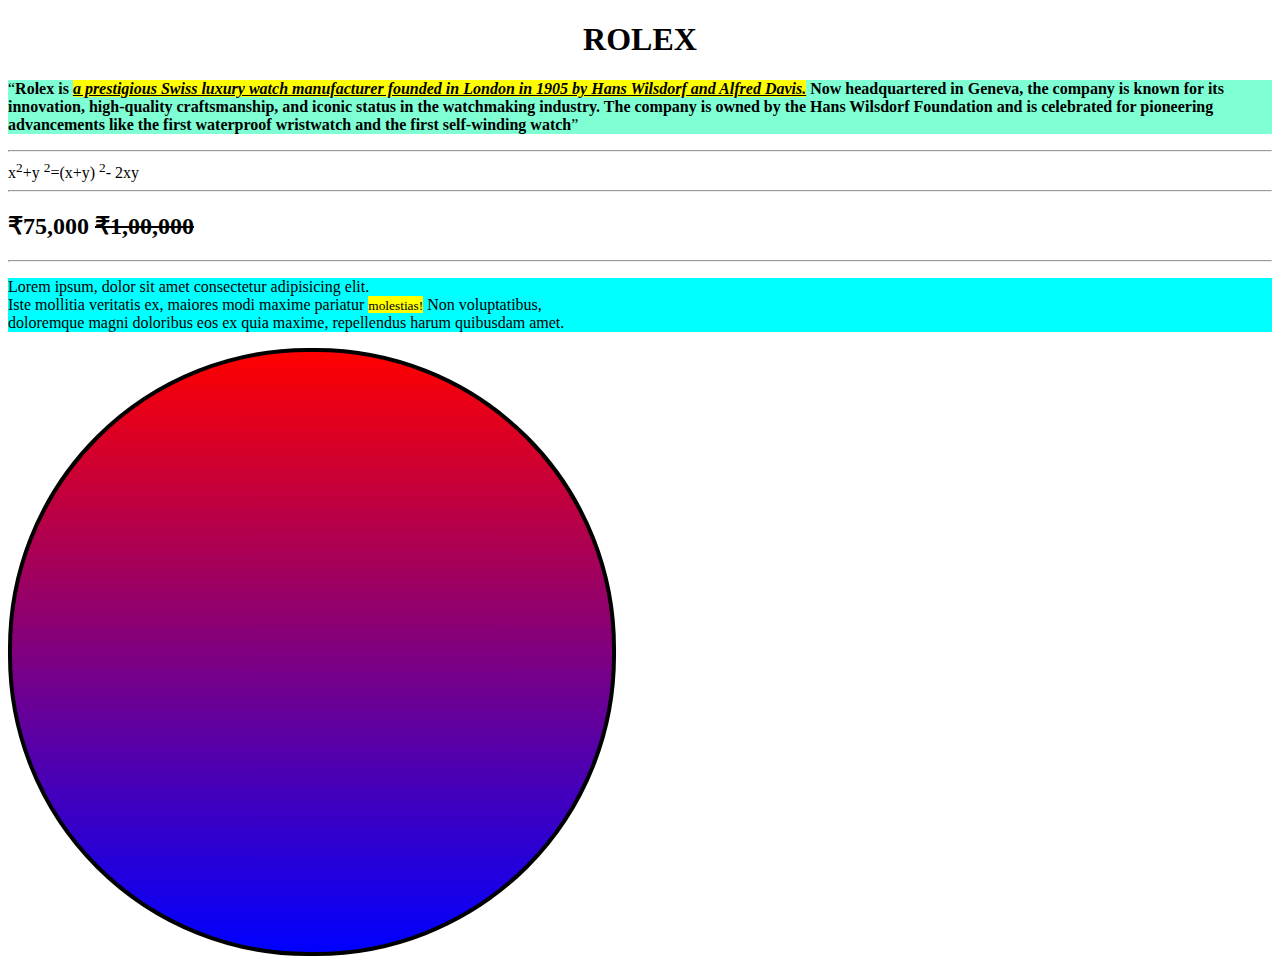
<file: index.html>
<!DOCTYPE html>
<html lang="en">

<head>
    <meta charset="UTF-8">
    <meta name="viewport" content="width=device-width, initial-scale=1.0">
    <title>Document</title>
    <link rel="shortcut icon" href="https://www.pngplay.com/wp-content/uploads/13/Rolex-Logo-Transparent-Image.png"
        type="image/x-icon">
        <link rel="stylesheet" href="css/style.css">
</head>

<body>
    <center>
        <h1 class="bg purple">ROLEX</h1>
    </center>
    <P id="bgcolor1"><q><b>Rolex is <i><u><mark>a prestigious Swiss luxury watch manufacturer founded in London in 1905 by Hans
                            Wilsdorf and Alfred
                            Davis.</mark></u></i> Now headquartered in Geneva, the company is known for its innovation,
                high-quality craftsmanship, and
                iconic status in the watchmaking industry. The company is owned by the Hans Wilsdorf Foundation and is
                celebrated for pioneering advancements like the first waterproof wristwatch and the first self-winding
                watch</b></q></P>
    <hr>
    x<sup>2</sup>+y <sup>2</sup>=(x+y) <sup>2</sup>- 2xy
    <hr>
    <h2>₹75,000 <del>₹1,00,000</del></h2>
    <hr>
    <p class="bgcolor">Lorem ipsum, dolor sit amet consectetur adipisicing elit. <br>Iste mollitia veritatis ex, maiores modi maxime
        pariatur <mark><small>molestias!</small></mark> Non voluptatibus,<br> doloremque magni doloribus eos ex quia
        maxime, repellendus harum quibusdam
        amet.</p>
   <div class="box"></div>
    
</body>

</html>
</file>
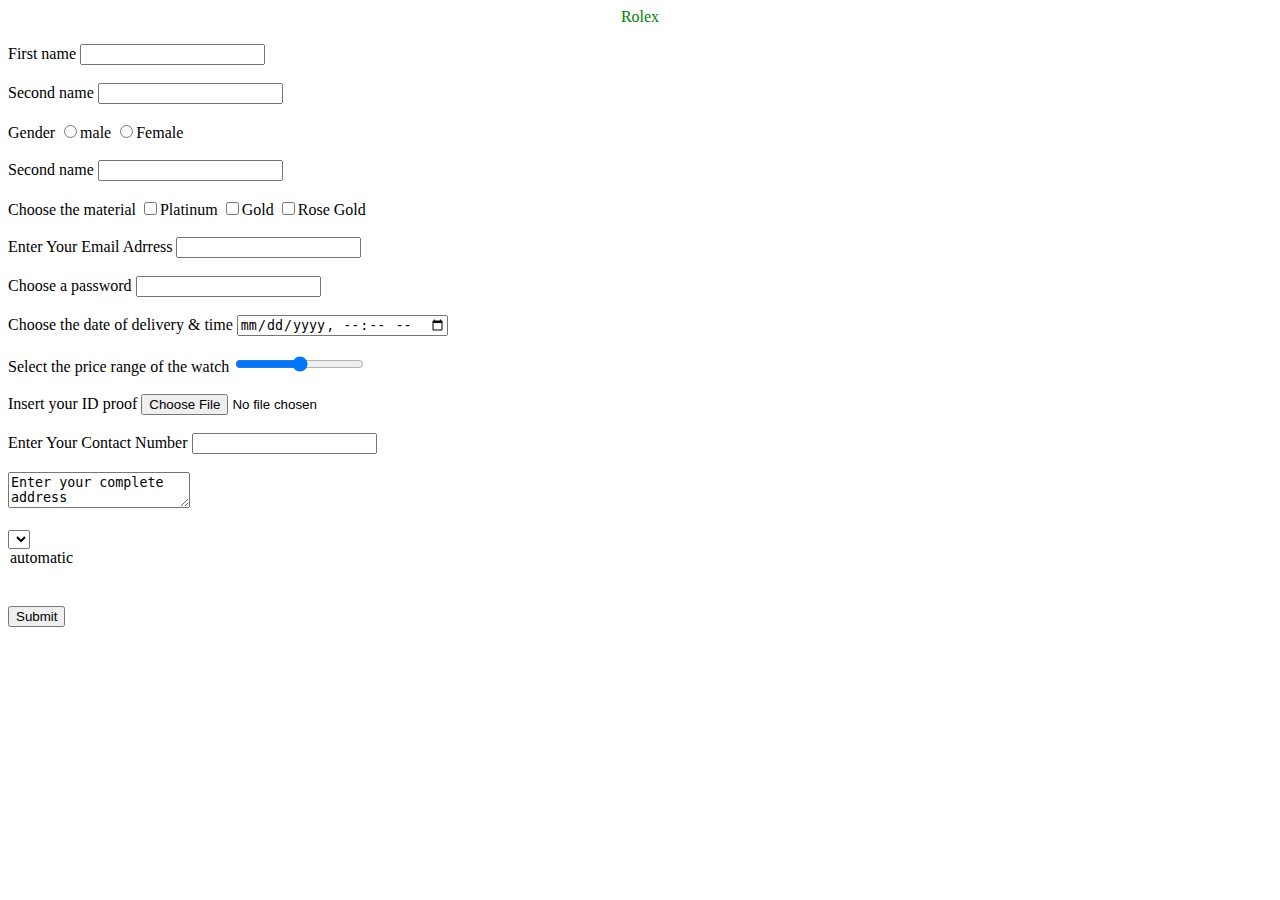
<file: Form Task/index.html>
<!DOCTYPE html>
<html lang="en">
<head>
    <meta charset="UTF-8">
    <meta name="viewport" content="width=device-width, initial-scale=1.0">
    <title>Document</title>
</head>
<body>
    <Center><form action="" style="color: green;">Rolex</form></Center><br>
    <label for="firstname">First name</label>
    <input type="text" id="firstname"><br><br>
    <label for="">Second name</label>
    <input type="text"><br><br>
    <label for="">Gender</label>
    <input type="radio">male
    <input type="radio">Female<br><br>
    <label for="">Second name</label>
    <input type="text"><br><br>
    <label for="">Choose the material</label>
    <input type="checkbox">Platinum
    <input type="checkbox">Gold
    <input type="checkbox">Rose Gold <br>
    <br>
    <label for="">Enter Your Email Adrress</label>
    <input type="email">
    <br><br>
    <label for="">Choose a password</label>
    <input type="password">
    <br><br>
    <label for="">Choose the date of delivery & time</label>
    <input type="datetime-local"><br><br>
    <label for="">Select the price range of the watch</label>
    <input type="range"><br><br>
    <label for="">Insert your ID proof</label>
    <input type="file"><br><br>
    <label for="">Enter Your Contact Number</label>
    <input type="number"><br><br>
    <textarea name="" id="">Enter your complete address</textarea><br><br>
    <select name="" id="">choose the movement</select>
    <option value="">automatic</option><br><br>

    <button>Submit</button>

</body>
</html>
</file>
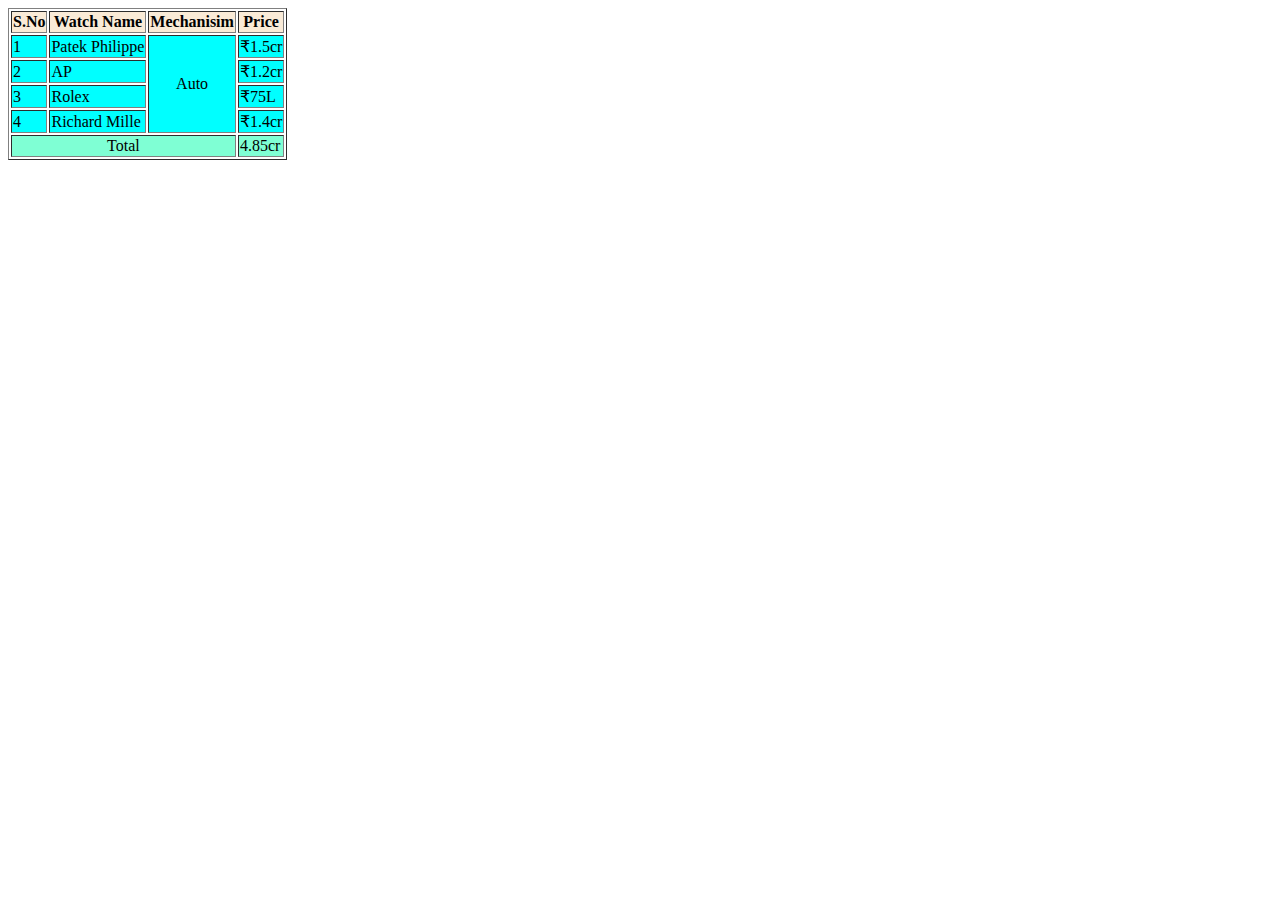
<file: Table Task/Index.html>
<!DOCTYPE html>
<html lang="en">
<head>
    <meta charset="UTF-8">
    <meta name="viewport" content="width=device-width, initial-scale=1.0">
    <title>Document</title>
</head>
<body>
    <table border="1">
        <thead style="background-color: antiquewhite;">
            <tr>
            <th>S.No</th>
            <th>Watch Name</th>
            <th>Mechanisim</th>
            <th>Price</th>
        </tr></thead>
        <tbody style="background-color: aqua;">
            <tr>
            <td>1</td>
            <td>Patek Philippe</td>
            <td rowspan="4" align="center">Auto</td>
            <td>₹1.5cr</td>
        </tr>
        <tr>
            <td>2</td>
            <td>AP</td>
            
            <td>₹1.2cr</td>
        </tr>
        <tr>
            <td>3</td>
            <td>Rolex</td>
         
            <td>₹75L</td>
        </tr>
        <tr>
            <td>4</td>
            <td>Richard Mille</td>
           
            <td>₹1.4cr</td>
        </tr></tbody>

        <tfoot style="background-color: aquamarine;">
            <td colspan="3" align="center" >Total</td>
            <td>4.85cr</td>
        </tfoot>
    </table>
</body>
</html>
</file>
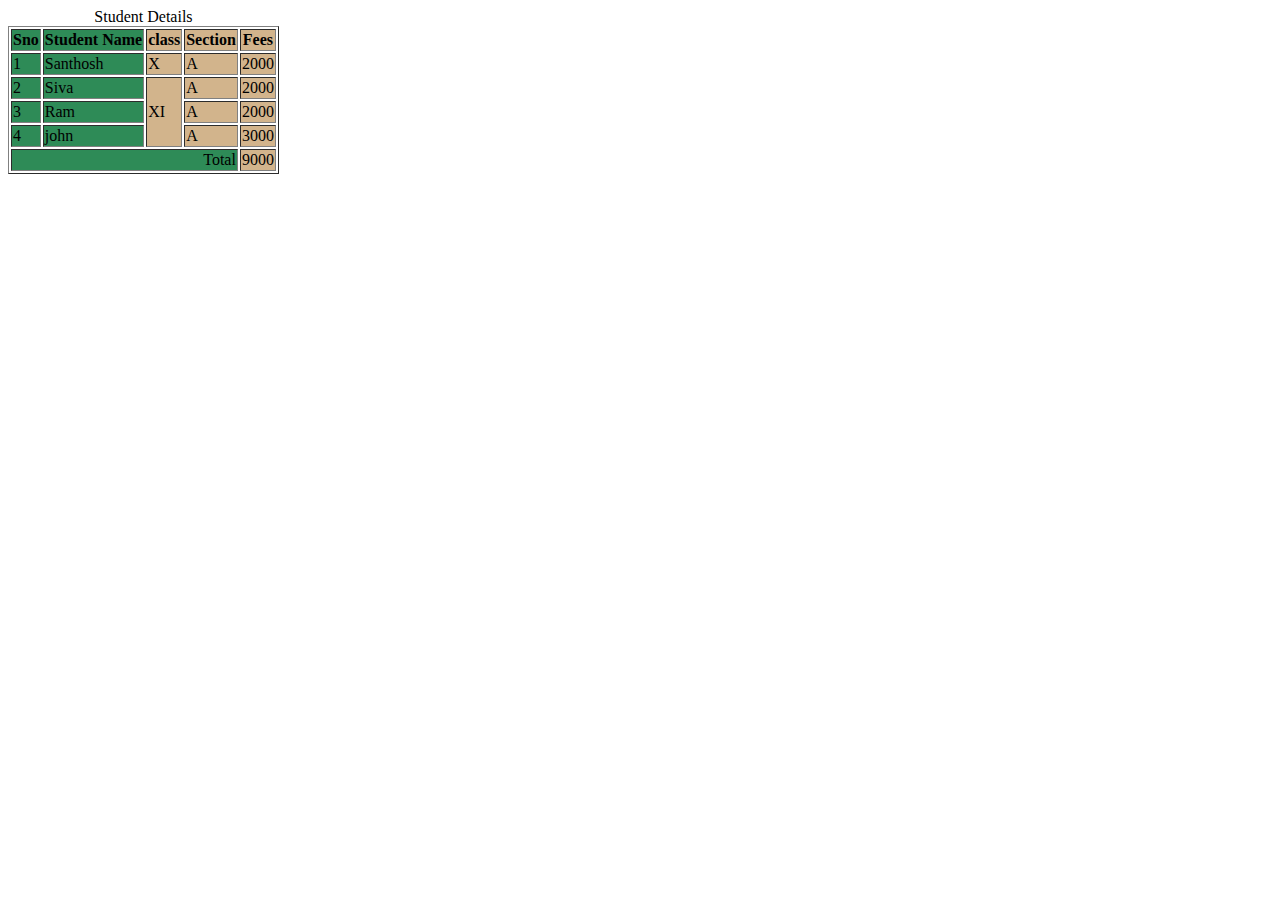
<file: tables/index.html>
<!DOCTYPE html>
<html lang="en">

<head>
    <meta charset="UTF-8">
    <meta name="viewport" content="width=device-width, initial-scale=1.0">
    <title>Document</title>
</head>

<body>
    <!-- 
    table
    tr => table row
    th => table head
    td => table data

    

    -->
    <table border="1">
        <caption>Student Details</caption>
        <colgroup>
        <col style="background-color: seagreen;" span="2">
        <col style="background-color: tan;" span="3">
        </colgroup>
        <thead  >
            <tr>
                <th>Sno</th>
                <th>Student Name</th>
                <th>class</th>
                <th>Section</th>
                <th>Fees</th>
            </tr>
        </thead>
        <tbody  >
            <tr>
                <td>1</td>
                <td>Santhosh</td>
                <td>X</td>
                <td>A</td>
                <td>2000</td>
            </tr>
            <tr>
                <td>2</td>
                <td>Siva</td>
                <td rowspan="3">XI</td>
                <td>A</td>
                <td>2000</td>
            </tr>
            <tr>
                <td>3</td>
                <td>Ram</td>
                
                <td>A</td>
                <td>2000</td>
            </tr>
            <tr>
                <td>4</td>
                <td>john</td> 
                <td>A</td>
                <td>3000</td>
            </tr>
        </tbody>
        <tfoot  >
            <tr>
                <td colspan="4" align="right">Total</td> 
                <td>9000</td>
            </tr>
        </tfoot>
    </table>

</body>

</html>
</file>
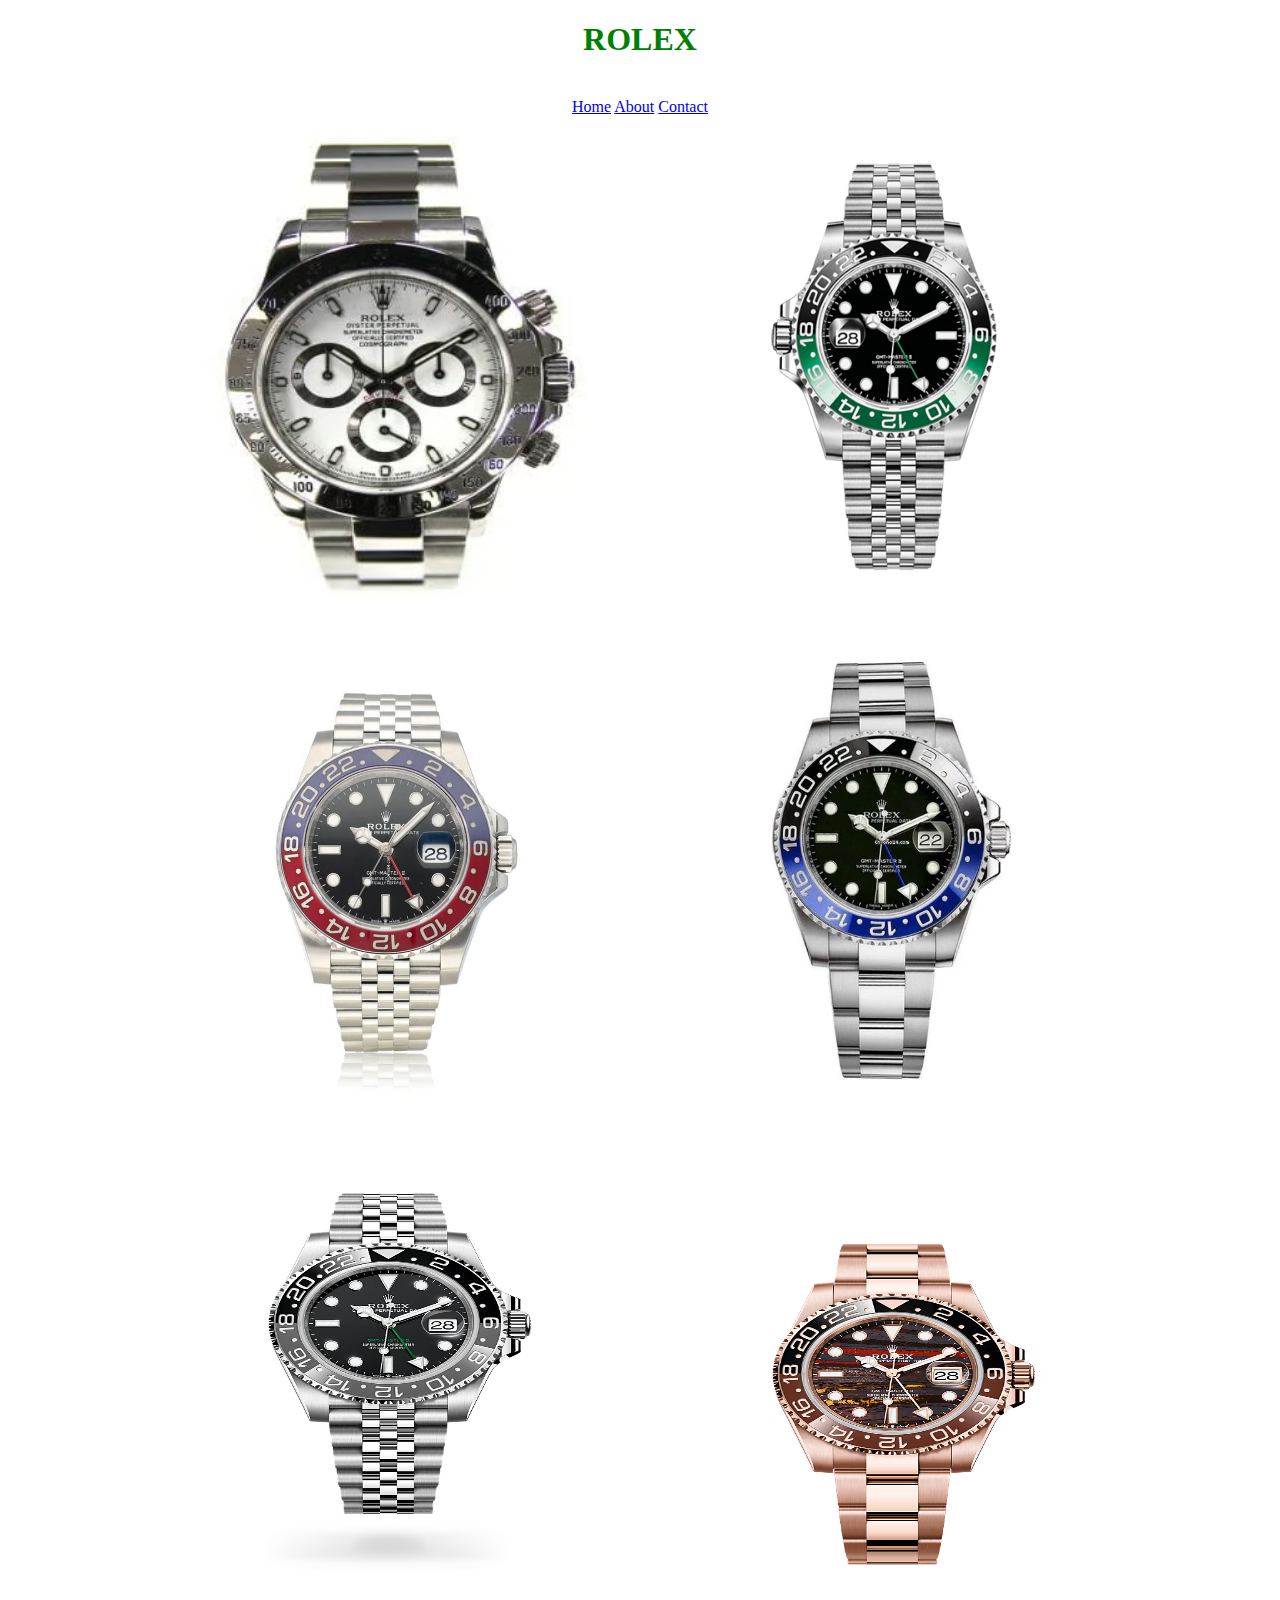
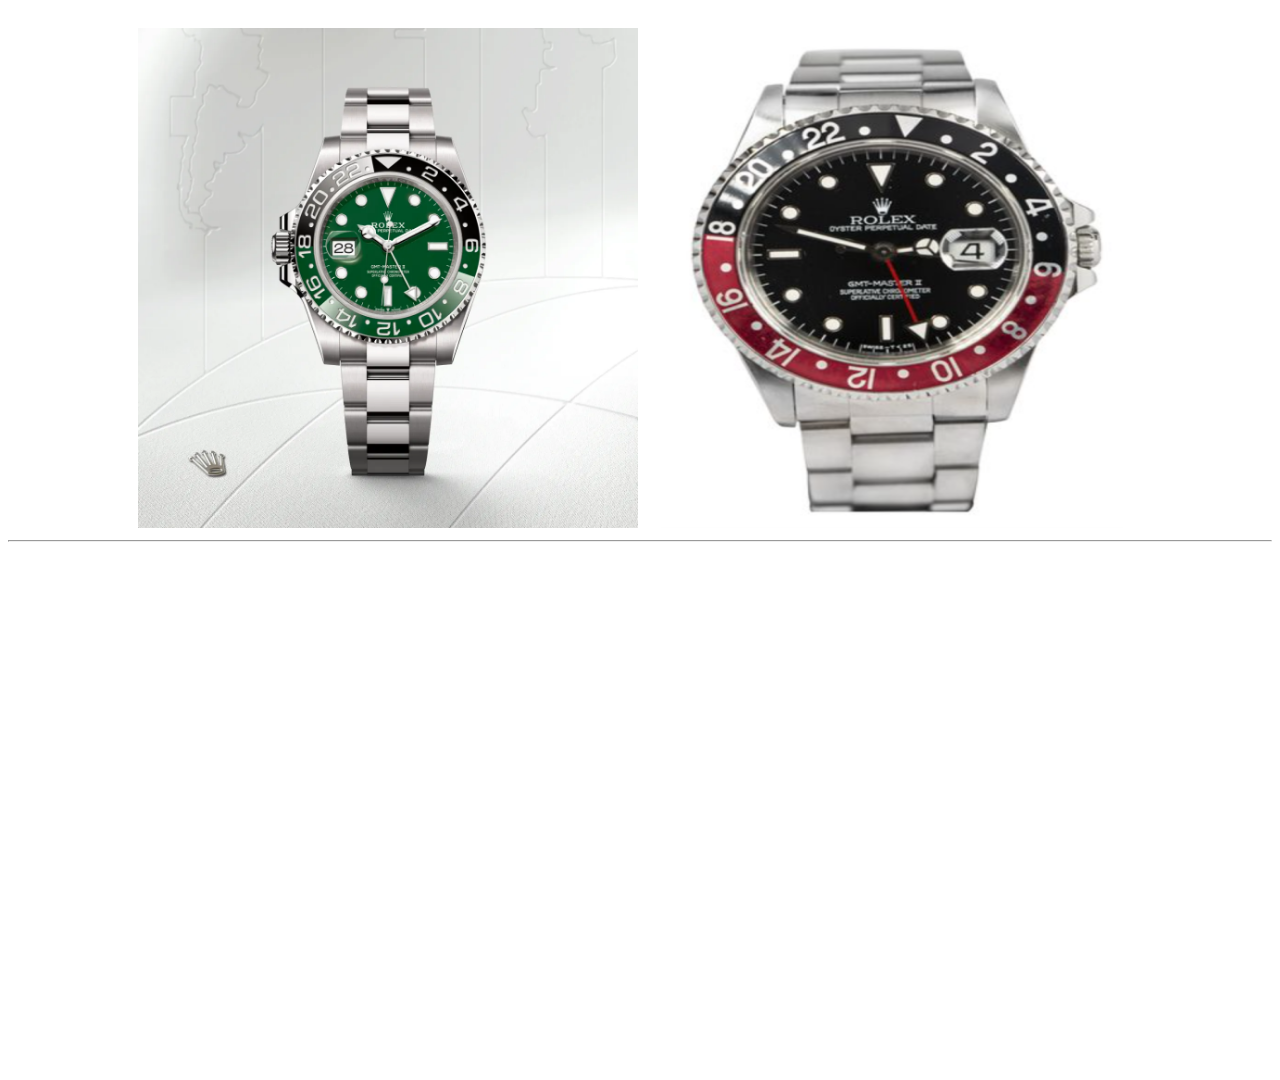
<file: task 3/index.html>
<!DOCTYPE html>
<html lang="en">

<head>
    <meta charset="UTF-8">
    <meta name="viewport" content="width=device-width, initial-scale=1.0">
    <title>Document</title>
</head>

<body>
    <center>
        <h1 style="color: green;">ROLEX</h1>
    </center>
    <br>
    <center><a href="index.html">Home</a>
        <a href="about.html">About</a>
        <a href="contact.html">Contact</a></center>

    <center><img src="images/2de33afc-cf89-4322-a552-d313c1d4a9e5.avif" alt="Rolex panda" height="500" width="500">
        <img src="images/2zjxy4u7dtdebq2wlsi7qhuwqzoc6beu.jpg" alt="Rolex panda" height="500" width="500">
        <img src="images/41747653-eok1v5vmzqh741p5nmc39g06-ExtraLarge.webp" alt="Rolex panda" height="500" width="500">
        <img src="images/43349816-inxgc5hm5c9a9n4g1hmwif8q-ExtraLarge.webp" alt="Rolex panda" height="500" width="500">
        <img src="images/m126710grnr-0003.webp" alt="Rolex panda" height="500" width="500">
        <img src="images/m126715chnr-0002.avif" alt="Rolex panda" height="500" width="500">
        <img src="images/m126729vtnr-0001_slide1.webp" alt="Rolex panda" height="500" width="500">
        <img src="images/screenshot_2024-12-14_at_3.49.07_pm.png" alt="Rolex panda" height="500" width="500"></center>
        <hr>
        <br>
        <iframe width="2500" height="500" src="https://www.youtube.com/embed/gdLZkkDClv4?si=ZZL4XfhlOW1wKbZg"
        title="YouTube video player" frameborder="0"
        allow="accelerometer; autoplay; clipboard-write; encrypted-media; gyroscope; picture-in-picture; web-share"
        referrerpolicy="strict-origin-when-cross-origin" allowfullscreen></iframe>

</body>

</html>
</file>
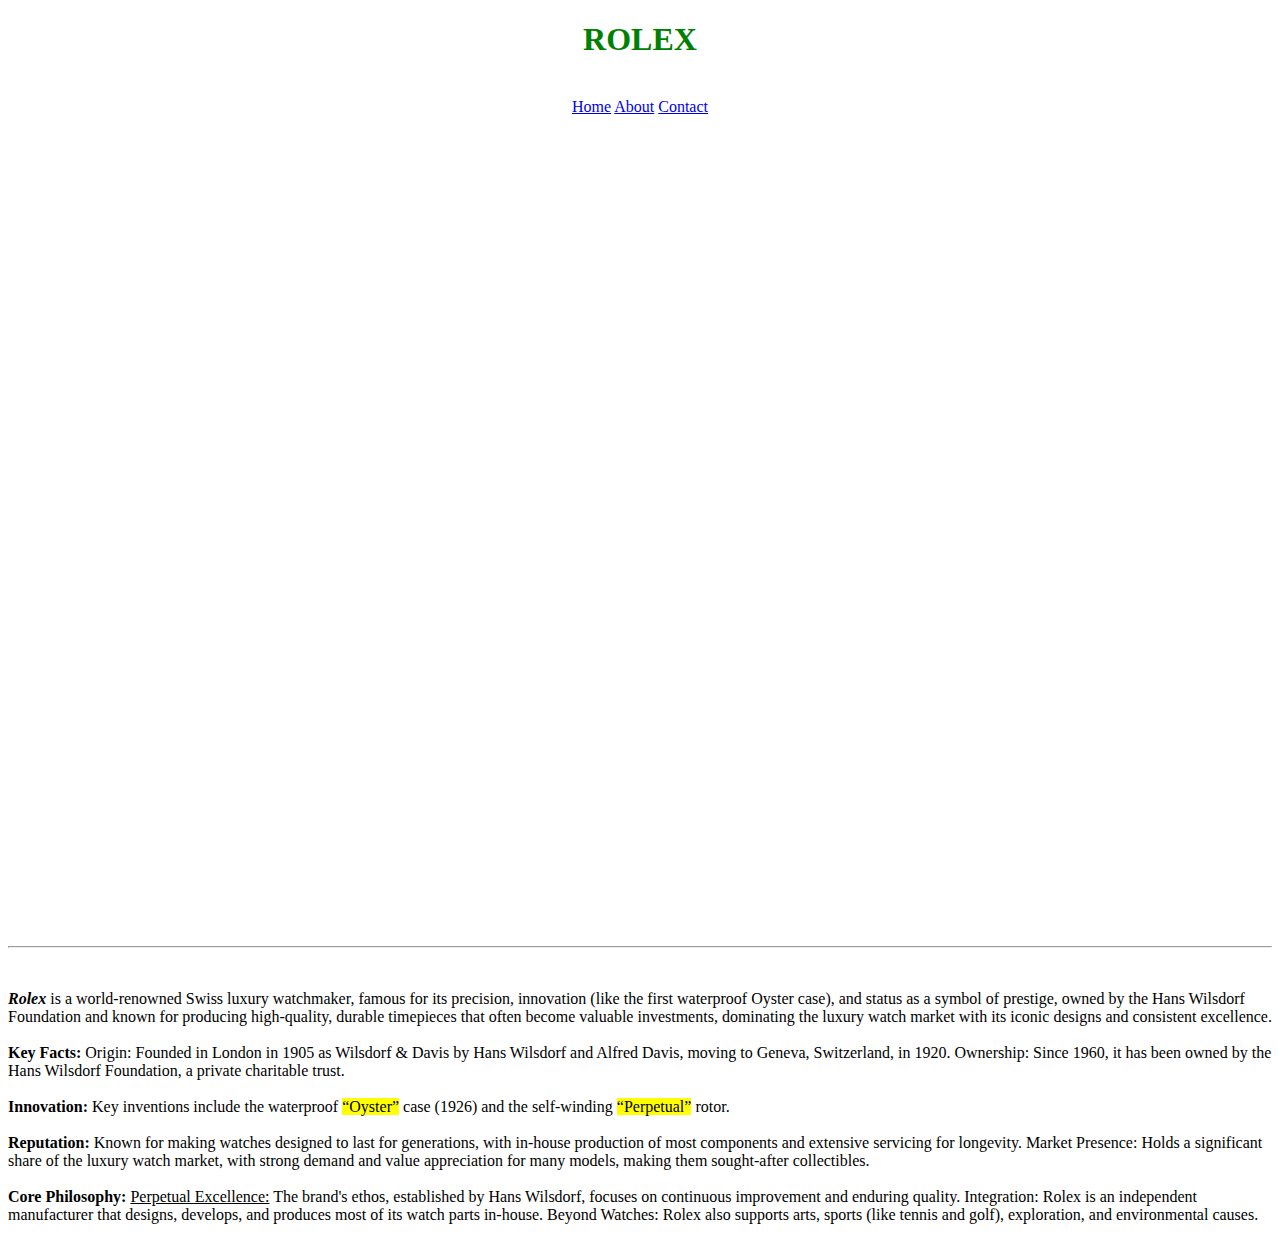
<file: task 3/about.html>
<!DOCTYPE html>
<html lang="en">

<head>
    <meta charset="UTF-8">
    <meta name="viewport" content="width=device-width, initial-scale=1.0">
    <title>Document</title>
</head>

<body>
    <center>
        <h1 style="color: green;">ROLEX</h1>
    </center>
    <br>
    <center><a href="index.html">Home</a>
        <a href="about.html">About</a>
        <a href="contact.html">Contact</a></center>
    <br>
    <center><iframe width="1500" height="800" src="https://www.youtube.com/embed/mg6Gf7v455c?si=L8X6EKQM8oRdm21W"
        title="YouTube video player" frameborder="0"
        allow="accelerometer; autoplay; clipboard-write; encrypted-media; gyroscope; picture-in-picture; web-share"
        referrerpolicy="strict-origin-when-cross-origin" allowfullscreen></iframe></center>
        <hr><br>
    <p><i><b>Rolex</i></b> is a world-renowned Swiss luxury watchmaker, famous for its precision, innovation (like the first waterproof Oyster case), and status as a symbol of prestige, owned by the Hans Wilsdorf Foundation and known for producing high-quality, durable timepieces that often become valuable investments, dominating the luxury watch market with its iconic designs and consistent excellence.  
<br><br><b>Key Facts:</b>
Origin: Founded in London in 1905 as Wilsdorf & Davis by Hans Wilsdorf and Alfred Davis, moving to Geneva, Switzerland, in 1920. 
Ownership: Since 1960, it has been owned by the Hans Wilsdorf Foundation, a private charitable trust. 
<br><br><b>Innovation:</b> Key inventions include the waterproof <mark><q>Oyster</q></mark> case (1926) and the self-winding <mark><q>Perpetual</q></mark> rotor. 
<br><br><b>Reputation:</b> Known for making watches designed to last for generations, with in-house production of most components and extensive servicing for longevity. 
Market Presence: Holds a significant share of the luxury watch market, with strong demand and value appreciation for many models, making them sought-after collectibles. 
<br><br><b>Core Philosophy:</b>
<u>Perpetual Excellence:</u> The brand's ethos, established by Hans Wilsdorf, focuses on continuous improvement and enduring quality. 
Integration: Rolex is an independent manufacturer that designs, develops, and produces most of its watch parts in-house. 
Beyond Watches:
Rolex also supports arts, sports (like tennis and golf), exploration, and environmental causes. </p>



</body>

</html>
</file>
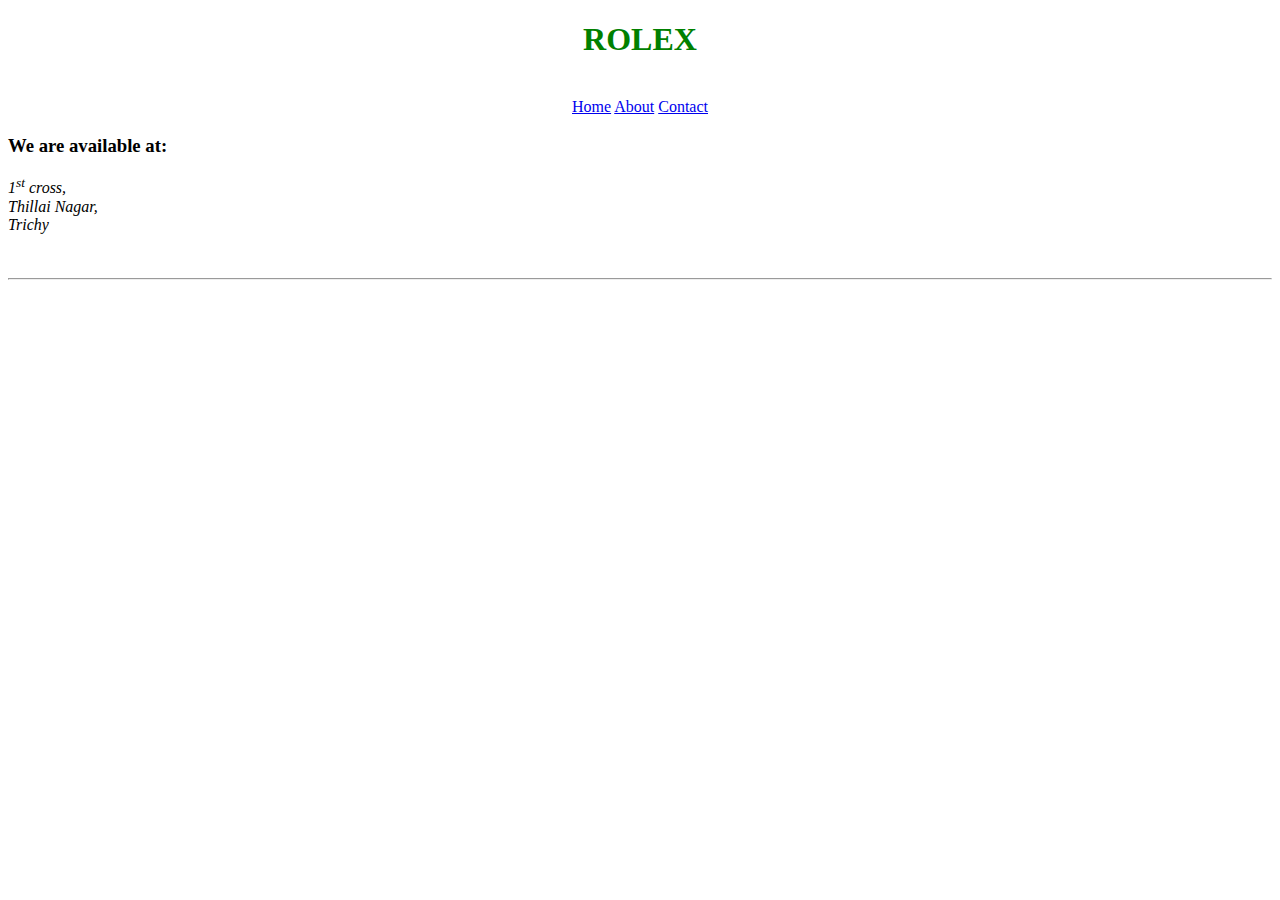
<file: task 3/contact.html>
<!DOCTYPE html>
<html lang="en">

<head>
    <meta charset="UTF-8">
    <meta name="viewport" content="width=device-width, initial-scale=1.0">
    <title>Document</title>
</head>

<body>
    <center>
        <h1 style="color: green;">ROLEX</h1>
    </center>
    <br>
    <center><a href="index.html">Home</a>
        <a href="about.html">About</a>
        <a href="contact.html">Contact</a></center>
    <h3>We are available at:</h3>
    <address>1<sup>st</sup> cross,<br>Thillai Nagar,<br>Trichy</address>
    <br><br><hr><br>
    <iframe
        src="https://www.google.com/maps/embed?pb=!1m14!1m8!1m3!1d15675.407161980718!2d78.687513!3d10.822652!3m2!1i1024!2i768!4f13.1!3m3!1m2!1s0x3baaf5737a03fd35%3A0xc48925af49791a31!2sZimson%20Watch%20Since%201948%20-%20Trichy%20Store!5e0!3m2!1sen!2sin!4v1765180499723!5m2!1sen!2sin"
        width="1500" height="500" style="border:0;" allowfullscreen="" loading="lazy"
        referrerpolicy="no-referrer-when-downgrade"></iframe>


</body>

</html>
</file>
<file: css/style.css>
.bgcolor{
    background-color: aqua;
}
#bgcolor1{
    background-color: aquamarine;
}
.box{
 border: 4px solid;
 width: 600px;
 height: 600px;
 background-image: linear-gradient(red,blue);
 border-radius: 300px;
}
.box:hover
{
    transform: rotate(270%);
    transition: 1s;
    
}
</file>
